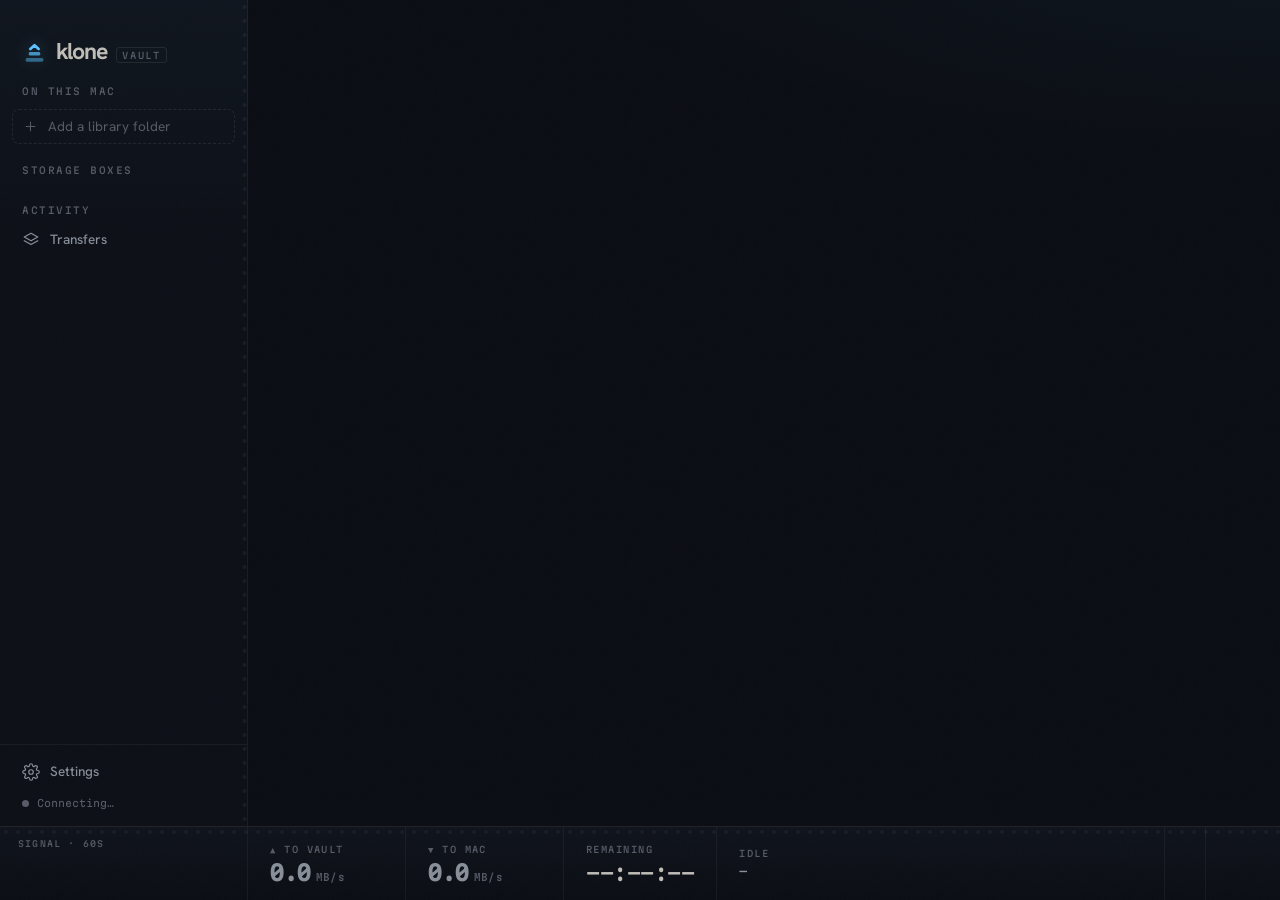
<file: ui/index.html>
<!doctype html>
<html lang="en">
<head>
  <meta charset="utf-8" />
  <meta name="viewport" content="width=device-width, initial-scale=1" />
  <title>Klone</title>
  <link rel="stylesheet" href="styles.css" />
  <script type="module" src="app.js"></script>
</head>
<body class="main">
  <div class="grain" aria-hidden="true"></div>

  <aside class="sidebar">
    <div class="titlebar-pad" data-tauri-drag-region></div>
    <div class="brand" data-tauri-drag-region>
      <svg class="mark" viewBox="0 0 24 24" aria-hidden="true"><path class="m3" d="M8 8.6 12 5l4 3.6"/><rect class="m2" x="6.5" y="11.6" width="11" height="3.4" rx="1.4"/><rect class="m1" x="3.5" y="17.4" width="17" height="3.4" rx="1.4"/></svg>
      <span class="word">klone</span>
      <span class="tag">vault</span>
    </div>

    <nav class="nav">
      <div class="nav-section">
        <h6>On this Mac</h6>
        <ul id="libraries" class="nav-list"></ul>
        <button class="nav-add" id="add-library" type="button">
          <span class="ico" data-icon="plus"></span>Add a library folder
        </button>
      </div>

      <div class="nav-section">
        <h6>Storage boxes</h6>
        <ul id="boxes" class="nav-list"></ul>
      </div>

      <div class="nav-section">
        <h6>Activity</h6>
        <ul class="nav-list">
          <li><button class="nav-item" data-view="transfers" type="button">
            <span class="ico" data-icon="stack"></span>
            <span class="label">Transfers</span>
            <span class="count" id="transfer-count" hidden></span>
          </button></li>
        </ul>
      </div>
    </nav>

    <div class="sidebar-foot">
      <button class="update-pill" id="update-pill" type="button" hidden>
        <span class="ico" data-icon="up"></span><span class="text"></span>
      </button>
      <button class="nav-item" data-view="settings" type="button">
        <span class="ico" data-icon="gear"></span>
        <span class="label">Settings</span>
      </button>
      <div class="conn-status" id="conn-status" title="Storage box connection">
        <span class="dot"></span><span class="text">Connecting…</span>
      </div>
    </div>
  </aside>

  <main class="stage">
    <header class="stage-head" data-tauri-drag-region>
      <div class="crumbs" id="crumbs" data-tauri-drag-region></div>
      <div class="head-row" data-tauri-drag-region>
        <h1 id="title" data-tauri-drag-region></h1>
        <div class="toolbar" id="toolbar"></div>
      </div>
    </header>

    <section class="view" id="view"></section>

    <div class="selection-bar" id="selection-bar" hidden></div>
  </main>

  <footer class="transport" id="transport">
    <button class="transport-scope" id="open-transfers" type="button" aria-label="Open transfers">
      <canvas id="scope"></canvas>
      <span class="scope-label">signal · 60s</span>
    </button>
    <div class="readout up">
      <span class="dir">▲ to vault</span>
      <span class="num"><b id="up-num">0.0</b><small id="up-unit">MB/s</small></span>
    </div>
    <div class="readout down">
      <span class="dir">▼ to Mac</span>
      <span class="num"><b id="down-num">0.0</b><small id="down-unit">MB/s</small></span>
    </div>
    <div class="readout eta">
      <span class="dir">remaining</span>
      <span class="num tc" id="eta">--:--:--</span>
    </div>
    <div class="readout queue">
      <span class="dir" id="queue-label">idle</span>
      <span class="num small" id="remaining">—</span>
    </div>
    <div class="lamps" id="lamps" title="SSH connections in use"></div>
    <button class="transport-btn" id="toggle-all" type="button" aria-label="Pause all transfers"></button>
  </footer>

  <div class="drop-veil" id="drop-veil" hidden>
    <div class="drop-card">
      <svg class="mark live" viewBox="0 0 24 24" aria-hidden="true"><path class="m3" d="M8 8.6 12 5l4 3.6"/><rect class="m2" x="6.5" y="11.6" width="11" height="3.4" rx="1.4"/><rect class="m1" x="3.5" y="17.4" width="17" height="3.4" rx="1.4"/></svg>
      <h2>Drop to send to the vault</h2>
      <p id="drop-hint">Files keep their folder structure under their library.</p>
      <div class="drop-modes">You'll choose whether to keep or free the local copy.</div>
    </div>
  </div>

  <div class="modal" id="modal" hidden></div>
  <div class="toasts" id="toasts"></div>
</body>
</html>
</file>
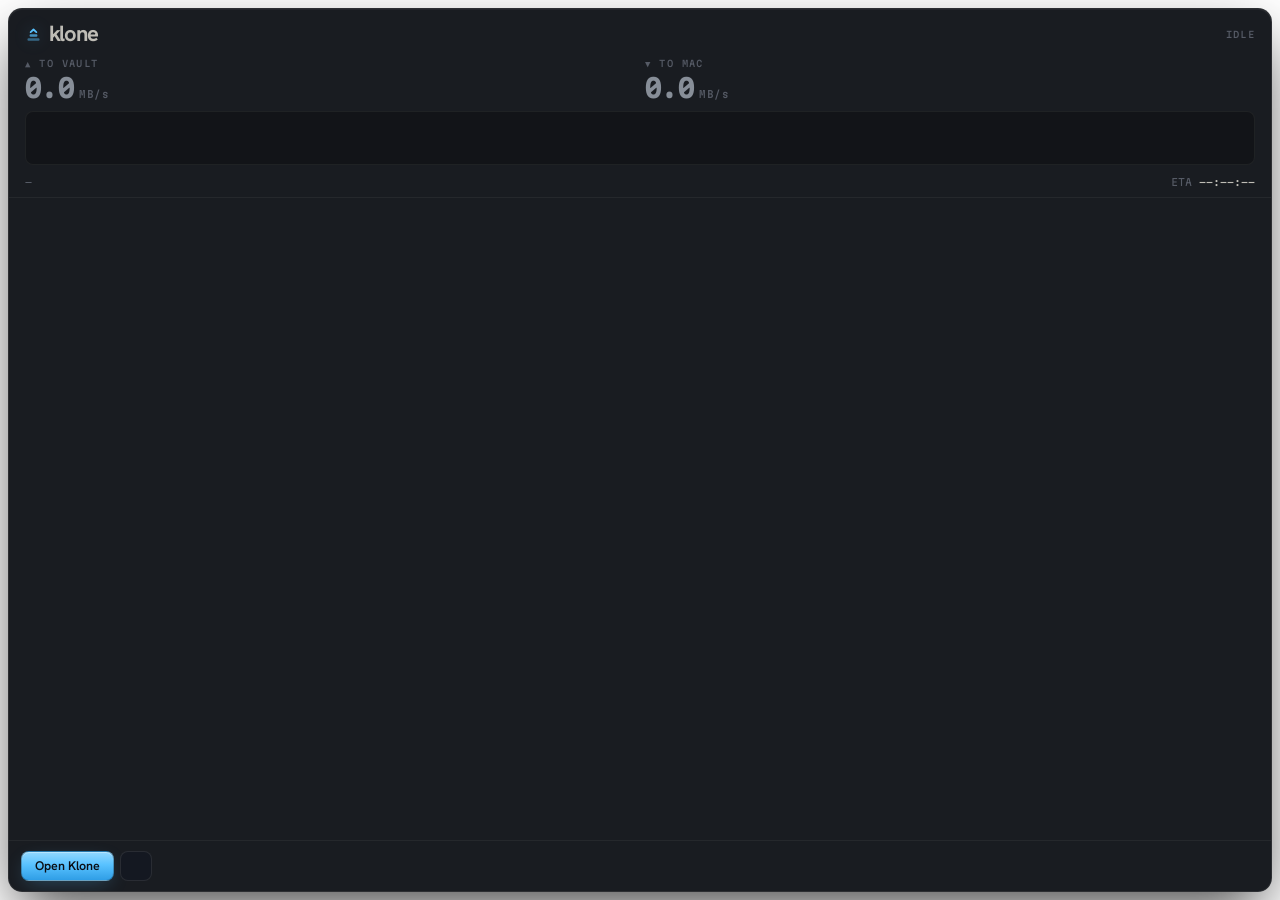
<file: ui/popover.html>
<!doctype html>
<html lang="en">
<head>
  <meta charset="utf-8" />
  <title>Klone</title>
  <link rel="stylesheet" href="styles.css" />
  <script type="module" src="popover.js"></script>
</head>
<body class="popover">
  <div class="pop">
    <header class="pop-head">
      <div class="brand"><svg class="mark" viewBox="0 0 24 24" aria-hidden="true"><path class="m3" d="M8 8.6 12 5l4 3.6"/><rect class="m2" x="6.5" y="11.6" width="11" height="3.4" rx="1.4"/><rect class="m1" x="3.5" y="17.4" width="17" height="3.4" rx="1.4"/></svg><span class="word">klone</span></div>
      <span class="spacer"></span>
      <span class="state" id="p-state">idle</span>
    </header>
    <div class="pop-meter">
      <div class="readout up"><span class="dir">▲ to vault</span><span class="num"><b id="p-up">0.0</b><small id="p-up-u">MB/s</small></span></div>
      <div class="readout down"><span class="dir">▼ to Mac</span><span class="num"><b id="p-down">0.0</b><small id="p-down-u">MB/s</small></span></div>
    </div>
    <div class="pop-scope"><canvas id="p-scope"></canvas></div>
    <div class="pop-sum"><span id="p-left">—</span><span>ETA <b id="p-eta">--:--:--</b></span></div>
    <div class="pop-list" id="p-list"></div>
    <footer class="pop-foot">
      <button class="btn primary" id="p-open" type="button">Open Klone</button>
      <button class="btn icon-only" id="p-toggle" type="button"></button>
      <span class="spacer"></span>
      <button class="btn ghost icon-only" id="p-quit" type="button" title="Quit Klone"></button>
    </footer>
  </div>
</body>
</html>
</file>
<file: ui/styles.css>
/* ───────────────────────── Klone · Ayu Dark ───────────────────────── */

@font-face { font-family: "Hanken Grotesk"; src: url(fonts/HankenGrotesk.ttf); font-weight: 100 900; }
@font-face { font-family: "Martian Mono"; src: url(fonts/MartianMono.ttf); font-weight: 100 800; font-stretch: 75% 112.5%; }

:root {
  /* Ayu Dark */
  --bg: #0b0e14;
  --bg-2: #0d1017;
  --panel: #0f131a;
  --panel-2: #141821;
  --raise: #1b202a;
  --line: rgba(var(--fg-rgb), 0.07);
  --line-2: rgba(var(--fg-rgb), 0.12);
  --text: #bfbdb6;
  --muted: #878e98;
  --faint: #565b66;
  --up: #59c2ff;
  --up-2: #2f9ee6;
  --up-hi: #92d8ff;
  --up-glow: rgba(var(--up-rgb), 0.32);
  --down: #d2a6ff;
  --down-hi: #e6cbff;
  --down-lo: #a87de6;
  --down-glow: rgba(var(--down-rgb), 0.3);
  --red: #f07178;
  --green: #aad94c;
  --green-hi: #c6e88a;
  --note: #95e6cb;
  --purple: #d2a6ff;
  --mint: #95e6cb;
  --ink: #0b0e14;

  --fg-rgb: 191, 189, 182;
  --up-rgb: 89, 194, 255;
  --down-rgb: 210, 166, 255;
  --green-rgb: 170, 217, 76;
  --red-rgb: 240, 113, 120;
  --purple-rgb: 210, 166, 255;
  --note-rgb: 149, 230, 203;
  --ink-rgb: 11, 14, 20;
  --panel2-rgb: 20, 24, 33;

  --display: "Hanken Grotesk", ui-sans-serif, sans-serif;
  --sans: "Hanken Grotesk", ui-sans-serif, sans-serif;
  --mono: "Martian Mono", ui-monospace, monospace;

  --sidebar: 248px;
  --transport: 74px;
  --radius: 10px;
  --ease: cubic-bezier(0.22, 1, 0.36, 1);
}

* { box-sizing: border-box; }
[hidden] { display: none !important; }
html, body { height: 100%; margin: 0; }
body {
  background: var(--bg);
  color: var(--text);
  font: 13.5px/1.45 var(--sans);
  font-feature-settings: "ss01", "tnum";
  -webkit-font-smoothing: antialiased;
  user-select: none;
  -webkit-user-select: none;
  cursor: default;
  overflow: hidden;
}
button { font: inherit; color: inherit; background: none; border: 0; padding: 0; cursor: default; }
input, select { font: inherit; color: inherit; }
::selection { background: var(--up); color: var(--ink); }
:focus-visible { outline: 1.5px solid var(--up); outline-offset: 2px; border-radius: 6px; }

.ico { display: inline-grid; place-items: center; width: 18px; height: 18px; flex: none; }
.ico svg { width: 100%; height: 100%; }

/* film grain, very faint */
.grain {
  position: fixed; inset: -50%; pointer-events: none; z-index: 100; opacity: 0.03; mix-blend-mode: overlay;
  background-image: url("data:image/svg+xml;utf8,<svg xmlns='http://www.w3.org/2000/svg' width='220' height='220'><filter id='n'><feTurbulence type='fractalNoise' baseFrequency='.9' numOctaves='3' stitchTiles='stitch'/></filter><rect width='100%' height='100%' filter='url(%23n)'/></svg>");
  animation: grain 1.2s steps(6) infinite;
}
@keyframes grain {
  0% { transform: translate(0, 0); } 20% { transform: translate(-3%, 2%); } 40% { transform: translate(2%, -4%); }
  60% { transform: translate(-4%, -1%); } 80% { transform: translate(3%, 3%); } 100% { transform: translate(0, 0); }
}

/* ─────────── layout ─────────── */

body.main {
  display: grid;
  grid-template-columns: var(--sidebar) 1fr;
  grid-template-rows: 1fr var(--transport);
}

/* ─────────── sidebar ─────────── */

.sidebar {
  grid-row: 1 / 2;
  display: flex; flex-direction: column;
  background:
    linear-gradient(180deg, rgba(var(--up-rgb), 0.035), transparent 30%),
    var(--bg-2);
  border-right: 1px solid var(--line);
  position: relative;
  min-height: 0;
}
/* sprocket perforations down the sidebar edge */
.sidebar::after {
  content: ""; position: absolute; top: 0; bottom: 0; right: -1px; width: 7px;
  background: radial-gradient(circle at 50% 50%, rgba(var(--fg-rgb), 0.07) 1.6px, transparent 2.2px) 0 0 / 7px 14px;
  pointer-events: none;
}
.titlebar-pad { height: 38px; flex: none; }
.brand {
  display: flex; align-items: baseline; gap: 9px;
  padding: 2px 22px 22px;
}
.brand .mark { align-self: center; width: 25px; height: 25px; }

/* Logo: a chevron over two stacked bars — files rising into the vault.
   While anything moves, the pieces light up bottom-to-top in a loop. */
.mark { color: var(--up); overflow: visible; filter: drop-shadow(0 0 8px var(--up-glow)); }
.mark .m1, .mark .m2 { fill: currentColor; }
.mark .m3 { fill: none; stroke: currentColor; stroke-width: 2.6; stroke-linecap: round; stroke-linejoin: round; }
.mark .m1 { opacity: 0.45; }
.mark .m2 { opacity: 0.7; }
body.busy .mark > *, .mark.live > * { animation: rise 1.5s var(--ease) infinite; }
body.busy .mark .m2, .mark.live .m2 { animation-delay: 0.16s; }
body.busy .mark .m3, .mark.live .m3 { animation-delay: 0.32s; }
@keyframes rise {
  0%, 100% { opacity: 0.5; transform: translateY(0); }
  30% { opacity: 1; transform: translateY(-1.2px); }
}
.brand .word { font: 700 23px/1 var(--display); letter-spacing: -0.04em; }
.brand .tag {
  font: 500 9px/1 var(--mono); letter-spacing: 0.18em; text-transform: uppercase;
  color: var(--faint); border: 1px solid var(--line-2); padding: 3px 5px 2px; border-radius: 3px;
}

.nav { flex: 1; overflow-y: auto; padding: 0 12px 12px; }
.nav-section { margin-bottom: 22px; }
.nav h6 {
  margin: 0 10px 8px; font: 500 9.5px/1 var(--mono); letter-spacing: 0.16em;
  text-transform: uppercase; color: var(--faint);
}
.nav-list { list-style: none; margin: 0; padding: 0; display: grid; gap: 1px; }
.nav-item {
  width: 100%; display: flex; align-items: center; gap: 10px;
  padding: 7px 10px; border-radius: 7px; color: var(--muted);
  transition: background 0.15s, color 0.15s;
  text-align: left; position: relative;
}
.nav-item:hover { background: rgba(var(--fg-rgb), 0.04); color: var(--text); }
.nav-item.active { background: rgba(var(--up-rgb), 0.09); color: var(--text); }
.nav-item.active::before {
  content: ""; position: absolute; left: -12px; top: 8px; bottom: 8px; width: 3px; border-radius: 0 3px 3px 0;
  background: var(--up); box-shadow: 0 0 12px var(--up-glow);
}
.nav-item.active .ico { color: var(--up); }
.nav-item .label { flex: 1; min-width: 0; overflow: hidden; text-overflow: ellipsis; white-space: nowrap; font-weight: 500; }
.nav-item .count {
  font: 600 10px/1 var(--mono); padding: 4px 6px 3px; border-radius: 20px;
  background: var(--up); color: var(--ink); min-width: 20px; text-align: center;
}
.lib-item { display: block; }
.lib-item .nav-item { padding-bottom: 6px; }
.lib-sub {
  display: flex; align-items: center; gap: 8px; padding: 0 10px 7px 38px;
  font: 400 9.5px/1 var(--mono); color: var(--faint);
}
.lib-sub .minibar { flex: 1; height: 3px; border-radius: 3px; background: rgba(var(--fg-rgb), 0.08); overflow: hidden; }
.lib-sub .minibar i { display: block; height: 100%; width: var(--w); background: var(--muted); border-radius: 3px; }
.lib-sub .minibar.tight i { background: var(--red); }
.lib-item.offline .nav-item { opacity: 0.45; }
.nav-add {
  display: flex; align-items: center; gap: 10px; width: 100%;
  margin-top: 4px; padding: 7px 10px; border-radius: 7px;
  color: var(--faint); border: 1px dashed var(--line-2);
  transition: color 0.15s, border-color 0.15s;
}
.nav-add:hover { color: var(--up); border-color: rgba(var(--up-rgb), 0.5); }
.nav-add .ico { width: 15px; height: 15px; }

.meter { padding: 8px 10px 0 38px; }
.meter-bar { height: 4px; border-radius: 4px; background: rgba(var(--fg-rgb), 0.07); overflow: hidden; }
.meter-bar i {
  display: block; height: 100%; width: var(--w, 0%); border-radius: 4px;
  background: linear-gradient(90deg, var(--up-2), var(--up));
  box-shadow: 0 0 10px var(--up-glow);
  transition: width 0.8s var(--ease);
}
.meter-text { display: flex; justify-content: space-between; margin-top: 7px; font: 400 9.5px/1 var(--mono); color: var(--faint); }
.meter-text .used { color: var(--muted); }

.sidebar-foot { padding: 10px 12px 14px; border-top: 1px solid var(--line); display: grid; gap: 6px; }
/* update available */
.update-pill {
  display: flex; align-items: center; gap: 8px; width: 100%; margin: 0 0 6px; padding: 8px 10px;
  border-radius: 8px; border: 1px solid rgba(var(--up-rgb), 0.35); background: rgba(var(--up-rgb), 0.08);
  color: var(--up); font: 500 12px/1 var(--sans, inherit); cursor: pointer; text-align: left;
}
.update-pill[hidden] { display: none; }
.update-pill:hover:not(:disabled) { background: rgba(var(--up-rgb), 0.14); }
.update-pill:disabled { cursor: progress; opacity: 0.85; }
.update-pill .ico { width: 14px; height: 14px; flex: none; }
.update-pill .ico svg { width: 100%; height: 100%; }
.update-notes {
  margin: 0 0 14px; padding: 10px 12px; max-height: 180px; overflow: auto; border-radius: 8px;
  background: var(--bg); border: 1px solid var(--line); color: var(--muted);
  font: 400 11.5px/1.55 var(--mono); white-space: pre-wrap;
}

.conn-status { display: flex; align-items: center; gap: 8px; padding: 2px 10px; font: 400 10px/1.3 var(--mono); color: var(--faint); }
.conn-status .dot { width: 7px; height: 7px; border-radius: 50%; background: var(--faint); flex: none; }
.conn-status.ok .dot { background: var(--green); box-shadow: 0 0 8px rgba(var(--green-rgb), 0.6); }
.conn-status.err .dot { background: var(--red); box-shadow: 0 0 8px rgba(var(--red-rgb), 0.6); }
.conn-status .text { overflow: hidden; text-overflow: ellipsis; white-space: nowrap; }

/* ─────────── stage ─────────── */

.stage {
  grid-row: 1 / 2; min-width: 0; min-height: 0;
  display: flex; flex-direction: column; position: relative;
  background:
    radial-gradient(1200px 400px at 100% -10%, rgba(var(--up-rgb), 0.05), transparent 60%),
    var(--bg);
}
.stage-head { padding: 34px 34px 14px; flex: none; }
.crumbs {
  display: flex; align-items: center; gap: 2px; flex-wrap: wrap; min-height: 18px;
  font: 400 10.5px/1 var(--mono); color: var(--faint); letter-spacing: 0.02em;
}
.crumbs button { padding: 3px 5px; border-radius: 4px; color: var(--faint); transition: color 0.15s, background 0.15s; }
.crumbs button:hover { color: var(--text); background: rgba(var(--fg-rgb), 0.05); }
.crumbs .sep { opacity: 0.5; padding: 0 1px; }
.crumbs .here { color: var(--muted); padding: 3px 5px; }
.head-row { display: flex; align-items: flex-end; justify-content: space-between; gap: 20px; margin-top: 8px; }
h1 {
  margin: 0; font: 650 34px/1.05 var(--display); letter-spacing: -0.035em;
  white-space: nowrap; overflow: hidden; text-overflow: ellipsis; min-width: 0;
}
h1 em { font-style: normal; color: var(--up); }
h1 .sub { font: 400 11px/1 var(--mono); color: var(--faint); letter-spacing: 0.04em; margin-left: 12px; vertical-align: middle; }

.toolbar { display: flex; gap: 8px; flex: none; }
.btn {
  display: inline-flex; align-items: center; gap: 8px;
  height: 32px; padding: 0 13px; border-radius: 8px;
  font-weight: 600; font-size: 12.5px;
  background: var(--panel-2); border: 1px solid var(--line-2); color: var(--text);
  transition: background 0.15s, border-color 0.15s, transform 0.1s, box-shadow 0.2s;
  white-space: nowrap;
}
.btn .ico { width: 15px; height: 15px; }
.btn:hover { background: var(--raise); border-color: rgba(var(--fg-rgb), 0.2); }
.btn:active { transform: translateY(1px); }
.btn.primary {
  background: linear-gradient(180deg, var(--up-hi), var(--up) 45%, var(--up-2));
  border-color: rgba(0, 0, 0, 0.25); color: var(--ink);
  box-shadow: inset 0 1px 0 rgba(255, 255, 255, 0.35), 0 6px 20px -6px var(--up-glow);
}
.btn.primary:hover { filter: brightness(1.06); }
.btn.down {
  background: linear-gradient(180deg, var(--down-hi), var(--down) 50%, var(--down-lo));
  border-color: rgba(0, 0, 0, 0.25); color: var(--ink);
  box-shadow: inset 0 1px 0 rgba(255, 255, 255, 0.35), 0 6px 20px -6px var(--down-glow);
}
.btn.ghost { background: transparent; border-color: transparent; color: var(--muted); }
.btn.ghost:hover { background: rgba(var(--fg-rgb), 0.05); color: var(--text); }
.btn.danger { color: var(--red); }
.btn.danger.solid { background: var(--red); color: var(--ink); border-color: transparent; }
.btn:disabled { opacity: 0.4; pointer-events: none; }
.btn.icon-only { width: 32px; padding: 0; justify-content: center; }

.view { flex: 1; min-height: 0; overflow-y: auto; padding: 0 22px 110px; }
.view::-webkit-scrollbar { width: 10px; }
.view::-webkit-scrollbar-thumb { background: rgba(var(--fg-rgb), 0.1); border-radius: 10px; border: 3px solid var(--bg); }

/* ─────────── file table ─────────── */

.table { width: 100%; border-collapse: separate; border-spacing: 0; }
.table thead th {
  position: sticky; top: 0; z-index: 2; background: var(--bg);
  font: 500 9.5px/1 var(--mono); letter-spacing: 0.14em; text-transform: uppercase; color: var(--faint);
  text-align: left; padding: 12px 12px 10px; border-bottom: 1px solid var(--line);
}
.table thead th.sortable:hover { color: var(--muted); }
.table thead th .arrow { color: var(--up); margin-left: 4px; }
.table th.num, .table td.num { text-align: right; }
.table tbody tr { transition: background 0.12s; }
.table tbody td { padding: 0 12px; height: 44px; border-bottom: 1px solid var(--line); white-space: nowrap; }
.table tbody tr:hover td { background: rgba(var(--fg-rgb), 0.025); }
.table tbody tr.sel td { background: rgba(var(--up-rgb), 0.075); }
.table tbody tr.sel td:first-child { box-shadow: inset 2px 0 0 var(--up); }
.table td:first-child, .table th:first-child { padding-left: 14px; border-radius: 8px 0 0 8px; }
.table td:last-child, .table th:last-child { padding-right: 14px; border-radius: 0 8px 8px 0; }

.name-cell { display: flex; align-items: center; gap: 12px; min-width: 0; max-width: 52vw; }
.name-cell .glyph {
  width: 30px; height: 30px; border-radius: 7px; flex: none;
  display: grid; place-items: center;
  background: var(--panel); border: 1px solid var(--line); color: var(--muted);
}
.name-cell .glyph svg { width: 16px; height: 16px; }
.glyph.video { color: var(--up); background: rgba(var(--up-rgb), 0.07); border-color: rgba(var(--up-rgb), 0.18); }
.glyph.audio { color: var(--mint); background: rgba(var(--note-rgb), 0.06); border-color: rgba(var(--note-rgb), 0.16); }
.glyph.image { color: var(--down); background: rgba(var(--down-rgb), 0.06); border-color: rgba(var(--down-rgb), 0.16); }
.glyph.project { color: var(--muted); }
.glyph.folder { color: var(--text); background: var(--panel-2); }
.name-cell .nm { overflow: hidden; text-overflow: ellipsis; font-weight: 500; }
tr.ghost .name-cell .glyph { background: transparent; border-style: dashed; color: var(--faint); }
tr.ghost .nm { color: var(--muted); }
tr.dir .nm { font-weight: 600; }

td.meta { font: 400 11px/1 var(--mono); color: var(--muted); }
td.meta.dim { color: var(--faint); }

.pill {
  display: inline-flex; align-items: center; gap: 6px; height: 22px; padding: 0 9px 0 8px;
  border-radius: 20px; font: 500 10px/1 var(--mono); letter-spacing: 0.02em;
  border: 1px solid var(--line-2); color: var(--muted); background: rgba(var(--fg-rgb), 0.02);
}
.pill .ico { width: 12px; height: 12px; }
.pill::before { content: ""; width: 6px; height: 6px; border-radius: 50%; background: currentColor; flex: none; }
.pill.icon::before { display: none; }
.pill.local { color: var(--muted); }
.pill.local::before { background: transparent; border: 1.3px solid currentColor; width: 4px; height: 4px; }
.pill.synced { color: var(--green); border-color: rgba(var(--green-rgb), 0.25); background: rgba(var(--green-rgb), 0.05); }
.pill.vault { color: var(--up); border-color: rgba(var(--up-rgb), 0.3); background: rgba(var(--up-rgb), 0.06); }
.pill.differs { color: var(--note); border-color: rgba(var(--note-rgb), 0.3); }
.pill.moving { color: var(--text); border-color: rgba(var(--up-rgb), 0.4); position: relative; overflow: hidden; }
.pill.moving::before { background: var(--up); box-shadow: 0 0 8px var(--up); animation: blink 1s ease-in-out infinite; }
.pill.moving.down::before { background: var(--down); box-shadow: 0 0 8px var(--down); }
.pill.moving .fill { position: absolute; left: 0; top: 0; bottom: 0; width: var(--w); background: rgba(var(--up-rgb), 0.14); z-index: -1; transition: width 0.4s; }
.pill.moving.down .fill { background: rgba(var(--down-rgb), 0.14); }
.pill.mixed { color: var(--muted); }
@keyframes blink { 50% { opacity: 0.35; } }

.row-actions { display: flex; justify-content: flex-end; gap: 4px; opacity: 0; transition: opacity 0.12s; }
tr:hover .row-actions, tr.sel .row-actions { opacity: 1; }
.row-actions button {
  width: 28px; height: 28px; display: grid; place-items: center; border-radius: 7px; color: var(--muted);
  transition: background 0.12s, color 0.12s;
}
.row-actions button:hover { background: rgba(var(--fg-rgb), 0.07); color: var(--text); }
.row-actions button.up:hover { color: var(--up); }
.row-actions button.down:hover { color: var(--down); }
.row-actions svg { width: 16px; height: 16px; }

.list-summary {
  display: flex; gap: 18px; padding: 14px 14px 0;
  font: 400 10px/1 var(--mono); color: var(--faint); letter-spacing: 0.04em;
}
.list-summary b { color: var(--muted); font-weight: 500; }

/* skeleton shimmer while listing */
.skeleton td div { height: 10px; border-radius: 5px; background: linear-gradient(90deg, var(--panel) 25%, var(--panel-2) 50%, var(--panel) 75%) 0 0 / 200% 100%; animation: shimmer 1.2s linear infinite; }
@keyframes shimmer { to { background-position: -200% 0; } }

/* ─────────── empty / hero states ─────────── */

.empty {
  display: grid; place-items: center; text-align: center; padding: 70px 20px 40px; color: var(--muted);
  animation: rise 0.6s var(--ease) both;
}
.empty h2 { font: 650 30px/1.15 var(--display); color: var(--text); margin: 18px 0 10px; letter-spacing: -0.03em; }
.empty h2 em { font-style: normal; color: var(--up); }
.empty p { max-width: 440px; margin: 0 auto 22px; }
.empty .mark.big { width: 92px; height: 92px; filter: drop-shadow(0 0 28px var(--up-glow)); }
.empty .steps { display: flex; gap: 14px; justify-content: center; margin-top: 30px; }
.empty .step {
  width: 190px; text-align: left; padding: 14px 16px; border-radius: 10px;
  border: 1px solid var(--line); background: var(--bg-2); font-size: 12px;
}
.empty .step b { display: block; font: 500 9.5px/1 var(--mono); color: var(--up); letter-spacing: 0.14em; margin-bottom: 8px; }
@keyframes rise { from { opacity: 0; transform: translateY(10px); } }

.stagger > * { animation: rise 0.45s var(--ease) both; }
.stagger > *:nth-child(1) { animation-delay: 0.02s; } .stagger > *:nth-child(2) { animation-delay: 0.05s; }
.stagger > *:nth-child(3) { animation-delay: 0.08s; } .stagger > *:nth-child(4) { animation-delay: 0.11s; }
.stagger > *:nth-child(5) { animation-delay: 0.14s; } .stagger > *:nth-child(6) { animation-delay: 0.17s; }
.stagger > *:nth-child(7) { animation-delay: 0.2s; } .stagger > *:nth-child(n+8) { animation-delay: 0.22s; }

/* ─────────── selection bar ─────────── */

.selection-bar {
  position: absolute; left: 50%; bottom: 22px; transform: translateX(-50%);
  display: flex; align-items: center; gap: 8px; padding: 8px 8px 8px 18px;
  background: rgba(var(--panel2-rgb), 0.92); backdrop-filter: blur(18px) saturate(1.3);
  border: 1px solid var(--line-2); border-radius: 14px;
  box-shadow: 0 20px 50px -12px rgba(0, 0, 0, 0.7), 0 0 0 1px rgba(0, 0, 0, 0.4);
  animation: pop 0.3s var(--ease) both; z-index: 10;
}
.selection-bar .info { font: 400 11px/1 var(--mono); color: var(--muted); margin-right: 10px; white-space: nowrap; }
.selection-bar .info b { color: var(--text); font-weight: 600; }
.selection-bar .divider { width: 1px; height: 22px; background: var(--line-2); margin: 0 2px; }
@keyframes pop { from { opacity: 0; transform: translate(-50%, 14px) scale(0.97); } }

/* ─────────── transport (bottom dock) ─────────── */

.transport {
  grid-column: 1 / -1; grid-row: 2;
  display: flex; align-items: stretch; gap: 0;
  background: linear-gradient(180deg, #10141c, var(--bg));
  border-top: 1px solid var(--line-2);
  position: relative; z-index: 5;
}
.transport::before {
  /* sprocket strip along the top edge */
  content: ""; position: absolute; left: 0; right: 0; top: 3px; height: 4px;
  background: radial-gradient(circle, rgba(var(--fg-rgb), 0.06) 1.5px, transparent 2px) 0 0 / 12px 4px;
  pointer-events: none;
}
.transport-scope {
  width: var(--sidebar); position: relative; border-right: 1px solid var(--line);
  padding: 12px 14px 10px; flex: none;
}
.transport-scope canvas { width: 100%; height: 100%; display: block; }
.transport-scope:hover canvas { filter: brightness(1.3); }
.scope-label {
  position: absolute; left: 18px; top: 13px; font: 500 8.5px/1 var(--mono); letter-spacing: 0.14em;
  text-transform: uppercase; color: var(--faint);
}
.readout { display: flex; flex-direction: column; justify-content: center; gap: 7px; padding: 0 22px; border-right: 1px solid var(--line); min-width: 0; }
.readout .dir { font: 500 9px/1 var(--mono); letter-spacing: 0.16em; text-transform: uppercase; color: var(--faint); white-space: nowrap; }
.readout .num { font: 500 22px/1 var(--mono); font-stretch: 87.5%; letter-spacing: -0.02em; white-space: nowrap; color: var(--muted); }
.readout .num small { font-size: 10px; margin-left: 5px; color: var(--faint); letter-spacing: 0.04em; }
.readout .num.small { font-size: 13px; }
.readout.up.live .num b { color: var(--up); text-shadow: 0 0 18px var(--up-glow); }
.readout.up.live .dir { color: var(--up); }
.readout.down.live .num b { color: var(--down); text-shadow: 0 0 18px var(--down-glow); }
.readout.down.live .dir { color: var(--down); }
.readout.up, .readout.down { width: 158px; }
.readout.eta .num { color: var(--text); }
.readout.queue { flex: 1; }
.lamps { display: flex; align-items: center; gap: 6px; padding: 0 20px; border-right: 1px solid var(--line); }
.lamp {
  width: 8px; height: 22px; border-radius: 2px; background: var(--raise); border: 1px solid rgba(0, 0, 0, 0.5);
  box-shadow: inset 0 1px 0 rgba(255, 255, 255, 0.04); transition: background 0.3s, box-shadow 0.3s;
}
.lamp.on { background: linear-gradient(180deg, var(--up-hi), var(--up)); box-shadow: 0 0 10px var(--up-glow), inset 0 1px 0 rgba(255, 255, 255, 0.5); }
.lamp.browse.on { background: linear-gradient(180deg, var(--down-hi), var(--down)); box-shadow: 0 0 10px var(--down-glow); }
.lamp.reserved { opacity: 0.35; }
.transport-btn {
  width: 74px; flex: none; display: grid; place-items: center; color: var(--muted);
  transition: color 0.15s, background 0.15s;
}
.transport-btn:hover { color: var(--up); background: rgba(var(--up-rgb), 0.05); }
.transport-btn svg { width: 22px; height: 22px; }

/* ─────────── transfers view ─────────── */

.tabs { display: flex; gap: 4px; padding: 6px 12px 16px; }
.tab {
  height: 28px; padding: 0 12px; border-radius: 7px; color: var(--muted); font-weight: 600; font-size: 12px;
  display: inline-flex; align-items: center; gap: 7px;
}
.tab:hover { color: var(--text); background: rgba(var(--fg-rgb), 0.04); }
.tab.active { color: var(--text); background: var(--panel-2); box-shadow: inset 0 0 0 1px var(--line-2); }
.tab .n { font: 500 10px/1 var(--mono); color: var(--faint); }
.tab.active .n { color: var(--up); }

.batch { margin: 0 12px 22px; }
.batch-head {
  display: flex; align-items: baseline; gap: 12px; padding: 0 2px 10px; border-bottom: 1px solid var(--line);
}
.batch-head h3 { margin: 0; font: 600 16px/1.2 var(--display); letter-spacing: -0.015em; }
.batch-head .meta { font: 400 10px/1 var(--mono); color: var(--faint); }
.batch-head .spacer { flex: 1; }

.job {
  display: grid; grid-template-columns: 34px minmax(0, 1fr) auto; gap: 4px 14px; align-items: center;
  padding: 14px 6px 14px 2px; border-bottom: 1px solid var(--line);
}
.job .dir-badge {
  grid-row: 1 / 3; width: 34px; height: 34px; border-radius: 9px; display: grid; place-items: center;
  border: 1px solid rgba(var(--up-rgb), 0.25); color: var(--up); background: rgba(var(--up-rgb), 0.06);
}
.job.download .dir-badge { border-color: rgba(var(--down-rgb), 0.25); color: var(--down); background: rgba(var(--down-rgb), 0.06); }
.job .dir-badge svg { width: 16px; height: 16px; }
.job .top { display: flex; align-items: baseline; gap: 12px; min-width: 0; }
.job .nm { font-weight: 600; overflow: hidden; text-overflow: ellipsis; white-space: nowrap; }
.job .path { font: 400 10px/1 var(--mono); color: var(--faint); overflow: hidden; text-overflow: ellipsis; white-space: nowrap; min-width: 0; flex: 1; direction: rtl; text-align: left; }
.job .bottom { display: flex; align-items: center; gap: 14px; min-width: 0; }
.job .stats { font: 400 10.5px/1 var(--mono); color: var(--muted); white-space: nowrap; display: flex; gap: 12px; }
.job .stats .spd { color: var(--text); }
.job.upload .stats .spd { color: var(--up); }
.job.download .stats .spd { color: var(--down); }
.job .msg { font-size: 11.5px; color: var(--muted); overflow: hidden; text-overflow: ellipsis; white-space: nowrap; }
.job .msg.err { color: var(--red); }
.job .msg.note { color: var(--green); }
.job .acts { grid-row: 1 / 3; grid-column: 3; display: flex; gap: 2px; }
.job .acts button { width: 30px; height: 30px; border-radius: 8px; display: grid; place-items: center; color: var(--faint); }
.job .acts button:hover { background: rgba(var(--fg-rgb), 0.06); color: var(--text); }
.job .acts svg { width: 15px; height: 15px; }
.job.done .nm { color: var(--muted); }
.job .state-tag { font: 500 9px/1 var(--mono); letter-spacing: 0.14em; text-transform: uppercase; color: var(--faint); white-space: nowrap; }
.job.running .state-tag, .job.verifying .state-tag { color: var(--text); }
.job.retrying .state-tag { color: var(--note); }
.job.failed .state-tag { color: var(--red); }
.job.done .state-tag { color: var(--green); }

/* film-strip progress: lanes = parallel streams */
.strip {
  position: relative; flex: 1; height: 12px; min-width: 120px;
  background:
    repeating-linear-gradient(90deg, transparent 0 5px, rgba(0, 0, 0, 0.45) 5px 6px),
    var(--panel-2);
  border-radius: 3px; overflow: hidden;
  box-shadow: inset 0 0 0 1px rgba(0, 0, 0, 0.5);
}
.strip .lane { position: absolute; top: 0; bottom: 0; border-right: 1px solid var(--bg); }
.strip .lane:last-child { border-right: 0; }
.strip .lane i, .strip.done > i {
  position: absolute; left: 0; top: 0; bottom: 0; width: var(--w);
  background: linear-gradient(180deg, var(--up-hi), var(--up) 60%, var(--up-2));
  transition: width 0.5s linear;
}
.strip.download .lane i { background: linear-gradient(180deg, var(--down-hi), var(--down) 60%, var(--down-lo)); }
.strip.done > i { background: linear-gradient(180deg, var(--green-hi), var(--green)); opacity: 0.6; }
/* sprocket holes punched over the fill */
.strip::after {
  content: ""; position: absolute; inset: 0; pointer-events: none;
  background:
    radial-gradient(circle, rgba(var(--ink-rgb), 0.85) 1.1px, transparent 1.5px) 0 1px / 6px 10px repeat-x,
    radial-gradient(circle, rgba(var(--ink-rgb), 0.85) 1.1px, transparent 1.5px) 0 9px / 6px 10px repeat-x;
  opacity: 0.6;
}
.strip.running .lane i::after {
  content: ""; position: absolute; right: 0; top: 0; bottom: 0; width: 3px; background: #fff; box-shadow: 0 0 10px 2px var(--up);
}
.strip.download.running .lane i::after { box-shadow: 0 0 10px 2px var(--down); }
.strip.paused .lane i, .strip.retrying .lane i, .strip.failed .lane i { filter: saturate(0.25) brightness(0.7); }
.strip .verify {
  position: absolute; left: 0; top: 0; bottom: 0; width: var(--w); background: linear-gradient(180deg, var(--green-hi), var(--green));
  mix-blend-mode: screen; transition: width 0.5s linear;
}
.strip.verifying .lane i { filter: brightness(0.6); }

/* ─────────── settings ─────────── */

.settings { max-width: 760px; padding: 4px 12px 40px; display: grid; gap: 18px; }
.card { border: 1px solid var(--line); border-radius: 14px; background: var(--bg-2); overflow: hidden; }
.card-head { padding: 18px 22px 4px; }
.card-head h3 { margin: 0; font: 600 17px/1.2 var(--display); letter-spacing: -0.02em; }
.card-head p { margin: 4px 0 0; color: var(--faint); font-size: 12px; }
.field { display: grid; grid-template-columns: 200px 1fr; gap: 16px; align-items: center; padding: 14px 22px; border-top: 1px solid var(--line); }
.card-head + .field { border-top: 0; }
.field label { font-weight: 600; font-size: 12.5px; }
.field label small { display: block; font-weight: 400; color: var(--faint); font-size: 11px; margin-top: 2px; }
.input {
  width: 100%; height: 34px; padding: 0 12px; border-radius: 8px;
  background: var(--bg); border: 1px solid var(--line-2); color: var(--text);
  font: 400 12px/1 var(--mono); outline: none; transition: border-color 0.15s, box-shadow 0.15s;
  user-select: text; -webkit-user-select: text;
}
.field.top { align-items: start; }
.field .row .btn { flex: none; }
.mono { font-family: var(--mono); font-size: 0.9em; }

/* SSH key panel */
.key-panel { margin-top: 10px; }
.key-panel:empty { display: none; }
.key-meta { display: flex; align-items: center; gap: 10px; margin-bottom: 8px; }
.key-kind {
  font: 500 9.5px/1 var(--mono); letter-spacing: 0.12em; text-transform: uppercase;
  color: var(--up); border: 1px solid rgba(var(--up-rgb), 0.3); background: rgba(var(--up-rgb), 0.06);
  padding: 4px 7px; border-radius: 5px;
}
.key-fp { font: 400 11px/1 var(--mono); color: var(--muted); }
.key-pub {
  margin: 0 0 10px; padding: 10px 12px; border-radius: 8px;
  background: var(--bg); border: 1px solid var(--line);
  font: 400 11px/1.55 var(--mono); color: var(--text);
  white-space: pre-wrap; word-break: break-all; max-height: 74px; overflow: auto;
  user-select: text; -webkit-user-select: text; cursor: text;
}
.key-acts { gap: 8px; }
.key-steps { margin: 12px 0 0; padding-left: 18px; color: var(--faint); font-size: 11.5px; line-height: 1.6; }
.key-steps code { font: 400 10.5px var(--mono); color: var(--muted); }
.key-steps b { color: var(--muted); font-weight: 600; }
.key-empty {
  display: flex; align-items: center; justify-content: space-between; gap: 14px;
  padding: 12px 14px; border-radius: 8px; border: 1px dashed var(--line-2); color: var(--muted); font-size: 12px;
}
/* Who can sign in (authorized_keys) */
.authz-list { list-style: none; margin: 0 0 10px; padding: 0; border: 1px solid var(--line); border-radius: 8px; overflow: hidden; }
.authz-list li { display: flex; align-items: center; gap: 12px; padding: 9px 12px; min-height: 48px; }
.authz-list li + li { border-top: 1px solid var(--line); }
.authz-list li.mine { background: rgba(var(--up-rgb), 0.04); }
.authz-list .key-kind { min-width: 54px; text-align: center; }
.authz-who { flex: 1; min-width: 0; display: grid; gap: 4px; }
.authz-who b { font-weight: 600; font-size: 12.5px; overflow: hidden; text-overflow: ellipsis; white-space: nowrap; }
.authz-who code { font: 400 10.5px/1 var(--mono); color: var(--faint); overflow: hidden; text-overflow: ellipsis; white-space: nowrap; }
.authz-tag { font: 500 9.5px/1 var(--mono); letter-spacing: 0.1em; text-transform: uppercase; color: var(--mint); }
.authz-none { color: var(--muted); font-size: 12px; }
.authz-paste { width: 100%; resize: vertical; min-height: 54px; margin-bottom: 8px; font: 400 11px/1.5 var(--mono); }
.authz-path { margin-left: auto; font: 400 10.5px var(--mono); color: var(--faint); }

.input:focus { border-color: rgba(var(--up-rgb), 0.6); box-shadow: 0 0 0 3px rgba(var(--up-rgb), 0.12); }
.row { display: flex; gap: 8px; align-items: center; }
.row .input.port { width: 90px; flex: none; }

.range-wrap { display: flex; align-items: center; gap: 14px; }
.range-wrap output { font: 500 13px/1 var(--mono); min-width: 74px; text-align: right; color: var(--up); }
input[type="range"] { -webkit-appearance: none; appearance: none; flex: 1; height: 4px; border-radius: 4px; background: var(--raise); outline: none; }
input[type="range"]::-webkit-slider-thumb {
  -webkit-appearance: none; width: 16px; height: 16px; border-radius: 50%;
  background: var(--up); border: 3px solid var(--ink); box-shadow: 0 0 0 1px var(--up), 0 0 12px var(--up-glow);
}

.switch { position: relative; width: 38px; height: 22px; flex: none; }
.switch input { opacity: 0; position: absolute; inset: 0; margin: 0; }
.switch span { position: absolute; inset: 0; border-radius: 22px; background: var(--raise); border: 1px solid var(--line-2); transition: background 0.2s; pointer-events: none; }
.switch span::after { content: ""; position: absolute; left: 2px; top: 2px; width: 16px; height: 16px; border-radius: 50%; background: var(--muted); transition: transform 0.25s var(--ease), background 0.2s; }
.switch input:checked + span { background: rgba(var(--up-rgb), 0.25); border-color: rgba(var(--up-rgb), 0.5); }
.switch input:checked + span::after { transform: translateX(16px); background: var(--up); box-shadow: 0 0 10px var(--up-glow); }

.segmented { display: inline-flex; padding: 3px; border-radius: 9px; background: var(--bg); border: 1px solid var(--line-2); }
.segmented button { height: 28px; padding: 0 14px; border-radius: 6px; font-weight: 600; font-size: 12px; color: var(--muted); }
.segmented button.on { background: var(--raise); color: var(--text); box-shadow: inset 0 0 0 1px var(--line-2); }

.budget-viz { display: flex; gap: 5px; margin-top: 10px; }
.budget-viz .lamp { height: 16px; width: 10px; }
.test-result { font: 400 11px/1.4 var(--mono); color: var(--faint); }
.test-result.ok { color: var(--green); }
.test-result.err { color: var(--red); }
.settings-foot { display: flex; justify-content: flex-end; gap: 10px; padding: 4px 0 0; }

/* ─────────── drop veil ─────────── */

.drop-veil {
  position: fixed; inset: 0; z-index: 50; display: grid; place-items: center;
  background: rgba(var(--ink-rgb), 0.72); backdrop-filter: blur(6px);
  animation: fade 0.18s ease both;
}
.drop-veil::before {
  content: ""; position: absolute; inset: 18px; border-radius: 18px;
  border: 2px dashed rgba(var(--up-rgb), 0.6);
  box-shadow: inset 0 0 120px -30px var(--up-glow);
  animation: march 1s linear infinite;
}
.drop-card { text-align: center; position: relative; }
.drop-card h2 { font: 650 34px/1.1 var(--display); letter-spacing: -0.035em; margin: 22px 0 10px; }
.drop-card p { color: var(--muted); margin: 0 0 14px; }
.drop-modes { font: 400 11px/1 var(--mono); color: var(--faint); }
.drop-card .mark { width: 72px; height: 72px; display: block; margin: 0 auto; filter: drop-shadow(0 0 24px var(--up-glow)); }
@keyframes fade { from { opacity: 0; } }
@keyframes march { to { border-color: rgba(var(--up-rgb), 0.9); } }

/* ─────────── modal ─────────── */

.modal { position: fixed; inset: 0; z-index: 60; display: grid; place-items: center; background: rgba(var(--ink-rgb), 0.6); backdrop-filter: blur(4px); animation: fade 0.15s ease both; }
.dialog {
  width: min(480px, calc(100vw - 40px)); border-radius: 16px; padding: 26px 26px 20px;
  background: var(--panel); border: 1px solid var(--line-2);
  box-shadow: 0 40px 80px -20px rgba(0, 0, 0, 0.8);
  animation: rise 0.3s var(--ease) both;
}
.dialog h2 { margin: 0 0 8px; font: 650 22px/1.2 var(--display); letter-spacing: -0.025em; }
.dialog h2 em { font-style: normal; color: var(--up); }
.dialog p { margin: 0 0 18px; color: var(--muted); }
.dialog .choices { display: grid; gap: 10px; margin-bottom: 18px; }
.choice {
  display: grid; grid-template-columns: 40px 1fr; gap: 14px; align-items: center; text-align: left;
  padding: 14px 16px; border-radius: 12px; border: 1px solid var(--line-2); background: var(--bg-2);
  transition: border-color 0.15s, background 0.15s, transform 0.1s;
}
.choice:hover { border-color: rgba(var(--up-rgb), 0.55); background: rgba(var(--up-rgb), 0.05); }
.choice:active { transform: scale(0.995); }
.choice .ico { width: 40px; height: 40px; border-radius: 10px; background: rgba(var(--up-rgb), 0.08); color: var(--up); padding: 10px; }
.choice b { display: block; font-size: 14px; margin-bottom: 2px; }
.choice span { color: var(--muted); font-size: 12px; }
.dialog .actions { display: flex; justify-content: flex-end; gap: 8px; }
.dialog .input { margin-bottom: 18px; }

/* ─────────── toasts ─────────── */

.toasts { position: fixed; right: 20px; bottom: calc(var(--transport) + 18px); z-index: 70; display: grid; gap: 8px; justify-items: end; }
.toast {
  max-width: 380px; padding: 11px 16px; border-radius: 10px; font-size: 12.5px;
  background: var(--raise); border: 1px solid var(--line-2); box-shadow: 0 16px 40px -12px rgba(0, 0, 0, 0.7);
  animation: rise 0.3s var(--ease) both; display: flex; gap: 10px; align-items: center;
}
.toast::before { content: ""; width: 7px; height: 7px; border-radius: 50%; background: var(--up); flex: none; box-shadow: 0 0 8px var(--up-glow); }
.toast.err::before { background: var(--red); box-shadow: 0 0 8px rgba(var(--red-rgb), 0.6); }
.toast.leaving { animation: fade 0.25s ease reverse both; }

/* ─────────────────────── popover (menu bar) ─────────────────────── */

body.popover { background: transparent; padding: 8px; }
.pop {
  height: calc(100vh - 16px); display: flex; flex-direction: column; overflow: hidden;
  border-radius: 14px; background: rgba(var(--ink-rgb), 0.94); backdrop-filter: blur(30px) saturate(1.4);
  border: 1px solid rgba(var(--fg-rgb), 0.12);
  box-shadow: 0 24px 60px -10px rgba(0, 0, 0, 0.75), inset 0 1px 0 rgba(255, 255, 255, 0.05);
  animation: drop-in 0.22s var(--ease) both;
}
@keyframes drop-in { from { opacity: 0; transform: translateY(-6px) scale(0.98); } }
.pop-head { display: flex; align-items: center; gap: 10px; padding: 14px 16px 10px; }
.pop-head .brand { padding: 0; gap: 7px; }
.pop-head .brand .word { font-size: 22px; }
.pop-head .brand .mark { width: 17px; height: 17px; }
.pop-head .spacer { flex: 1; }
.pop-head .state { font: 500 9px/1 var(--mono); letter-spacing: 0.14em; text-transform: uppercase; color: var(--faint); }
.pop-meter { display: grid; grid-template-columns: 1fr 1fr; padding: 4px 16px 0; gap: 10px; }
.pop-meter .readout { padding: 0; border: 0; width: auto; }
.pop-meter .readout .num { font-size: 26px; }
.pop-scope { height: 54px; margin: 10px 16px 6px; border-radius: 8px; background: rgba(0, 0, 0, 0.25); border: 1px solid var(--line); }
.pop-scope canvas { width: 100%; height: 100%; display: block; }
.pop-sum { display: flex; justify-content: space-between; padding: 6px 16px 10px; font: 400 10px/1 var(--mono); color: var(--faint); border-bottom: 1px solid var(--line); }
.pop-sum b { color: var(--text); font-weight: 500; }
.pop-list { flex: 1; overflow-y: auto; padding: 4px 8px; }
.pop-list::-webkit-scrollbar { width: 0; }
.pop-job { padding: 9px 8px; border-radius: 8px; display: grid; gap: 6px; }
.pop-job:hover { background: rgba(var(--fg-rgb), 0.03); }
.pop-job .l1 { display: flex; gap: 8px; align-items: center; min-width: 0; }
.pop-job .l1 .ico { width: 13px; height: 13px; color: var(--up); }
.pop-job.download .l1 .ico { color: var(--down); }
.pop-job .nm { flex: 1; font-weight: 600; font-size: 12px; overflow: hidden; text-overflow: ellipsis; white-space: nowrap; }
.pop-job .pct { font: 500 10px/1 var(--mono); color: var(--muted); }
.pop-job .strip { height: 8px; }
.pop-job .l3 { display: flex; justify-content: space-between; font: 400 9.5px/1 var(--mono); color: var(--faint); }
.pop-job .l3 .err { color: var(--red); overflow: hidden; text-overflow: ellipsis; white-space: nowrap; }
.pop-idle { display: grid; place-items: center; text-align: center; height: 100%; color: var(--faint); padding: 20px; }
.pop-idle h3 { font: 600 18px/1.2 var(--display); letter-spacing: -0.02em; color: var(--muted); margin: 0 0 6px; }
.pop-foot { display: flex; gap: 6px; padding: 10px 10px 10px 12px; border-top: 1px solid var(--line); }
.pop-foot .btn { height: 30px; }
.pop-foot .spacer { flex: 1; }

/* ─────────── multiple storage boxes ─────────── */

.box-item .meter { padding-top: 6px; padding-bottom: 6px; }
.box-item.offline .nav-item { opacity: 0.55; }
.meter-text .used.err { color: var(--red); }
.meter-bar.tight i { background: var(--red); box-shadow: none; }
.conn-status.warn .dot { background: var(--note); box-shadow: 0 0 8px rgba(var(--note-rgb), 0.6); }

/* per-box chips in the status column */
.pill.boxes { gap: 4px; padding: 2px 3px; }
.pill.boxes::before { display: none; }
.pill.boxes i {
  font-style: normal; padding: 1px 6px; border-radius: 4px;
  color: var(--faint); background: rgba(var(--fg-rgb), 0.03);
}
.pill.boxes i.on { color: var(--green); background: rgba(var(--green-rgb), 0.08); }
.pill.boxes i.diff { color: var(--note); background: rgba(var(--note-rgb), 0.08); }

/* archive dialog: where to send */
.dialog h4 { margin: 16px 0 8px; font: 500 9.5px/1 var(--mono); letter-spacing: 0.14em; text-transform: uppercase; color: var(--faint); }
.box-picker { display: grid; gap: 6px; margin-bottom: 14px; }
.box-pick {
  display: grid; grid-template-columns: 18px 18px 1fr auto; align-items: center; gap: 10px;
  padding: 10px 12px; border-radius: 9px; border: 1px solid var(--line-2); background: var(--bg-2); cursor: default;
  transition: border-color 0.12s, background 0.12s;
}
.box-pick:hover { border-color: rgba(var(--up-rgb), 0.4); }
.box-pick:has(input:checked) { border-color: rgba(var(--up-rgb), 0.6); background: rgba(var(--up-rgb), 0.06); }
.box-pick input { position: absolute; opacity: 0; pointer-events: none; }
.box-pick .tick { width: 16px; height: 16px; border-radius: 4px; border: 1.5px solid var(--line-2); display: grid; place-items: center; }
.box-pick input:checked + .tick { background: var(--up); border-color: var(--up); }
.box-pick input:checked + .tick::after { content: ""; width: 8px; height: 4px; border: 2px solid var(--ink); border-top: 0; border-right: 0; transform: translateY(-1px) rotate(-45deg); }
.box-pick input:focus-visible + .tick { outline: 1.5px solid var(--up); outline-offset: 2px; }
.box-pick .ico { color: var(--muted); width: 16px; height: 16px; }
.box-pick .nm { font-weight: 600; }
.box-pick .meta { font: 400 10.5px/1 var(--mono); color: var(--faint); }
.box-pick.offline .meta { color: var(--red); }
.btn:disabled, .choice:disabled { opacity: 0.4; pointer-events: none; }

/* transfers */
.box-tag {
  flex: none; font: 500 9.5px/1 var(--mono); letter-spacing: 0.06em; color: var(--muted);
  border: 1px solid var(--line-2); padding: 3px 6px; border-radius: 4px;
}
.job .msg.wait, .job.waiting .state-tag { color: var(--note); }

/* transport: one lamp group per box */
.lamps { gap: 10px; }
.lamp-group { display: flex; gap: 4px; }
.lamp-group + .lamp-group { padding-left: 10px; border-left: 1px solid var(--line); }

/* library on an unplugged drive */
.notice {
  display: flex; gap: 12px; align-items: flex-start; margin: 0 0 16px; padding: 12px 16px;
  border-radius: 10px; border: 1px solid rgba(var(--note-rgb), 0.3); background: rgba(var(--note-rgb), 0.06);
}
.notice .ico { color: var(--note); margin-top: 1px; }
.notice b { display: block; color: var(--text); font-weight: 600; margin-bottom: 2px; }
.notice span { color: var(--muted); font-size: 12px; }

/* settings: box cards */
.settings-section-head { display: flex; align-items: baseline; gap: 12px; margin: 4px 2px -4px; }
.settings-section-head h4 { margin: 0; font: 600 13px/1 var(--display); color: var(--text); }
.settings-section-head span { color: var(--faint); font-size: 12px; }
.card-head.row-head { display: flex; justify-content: space-between; align-items: flex-start; gap: 12px; }
.card-head.row-head h3 { display: flex; align-items: center; gap: 8px; }
.card-head.row-head h3 .ico { color: var(--up); width: 17px; height: 17px; }
.add-box { width: 100%; justify-content: center; padding: 14px; }
</file>
